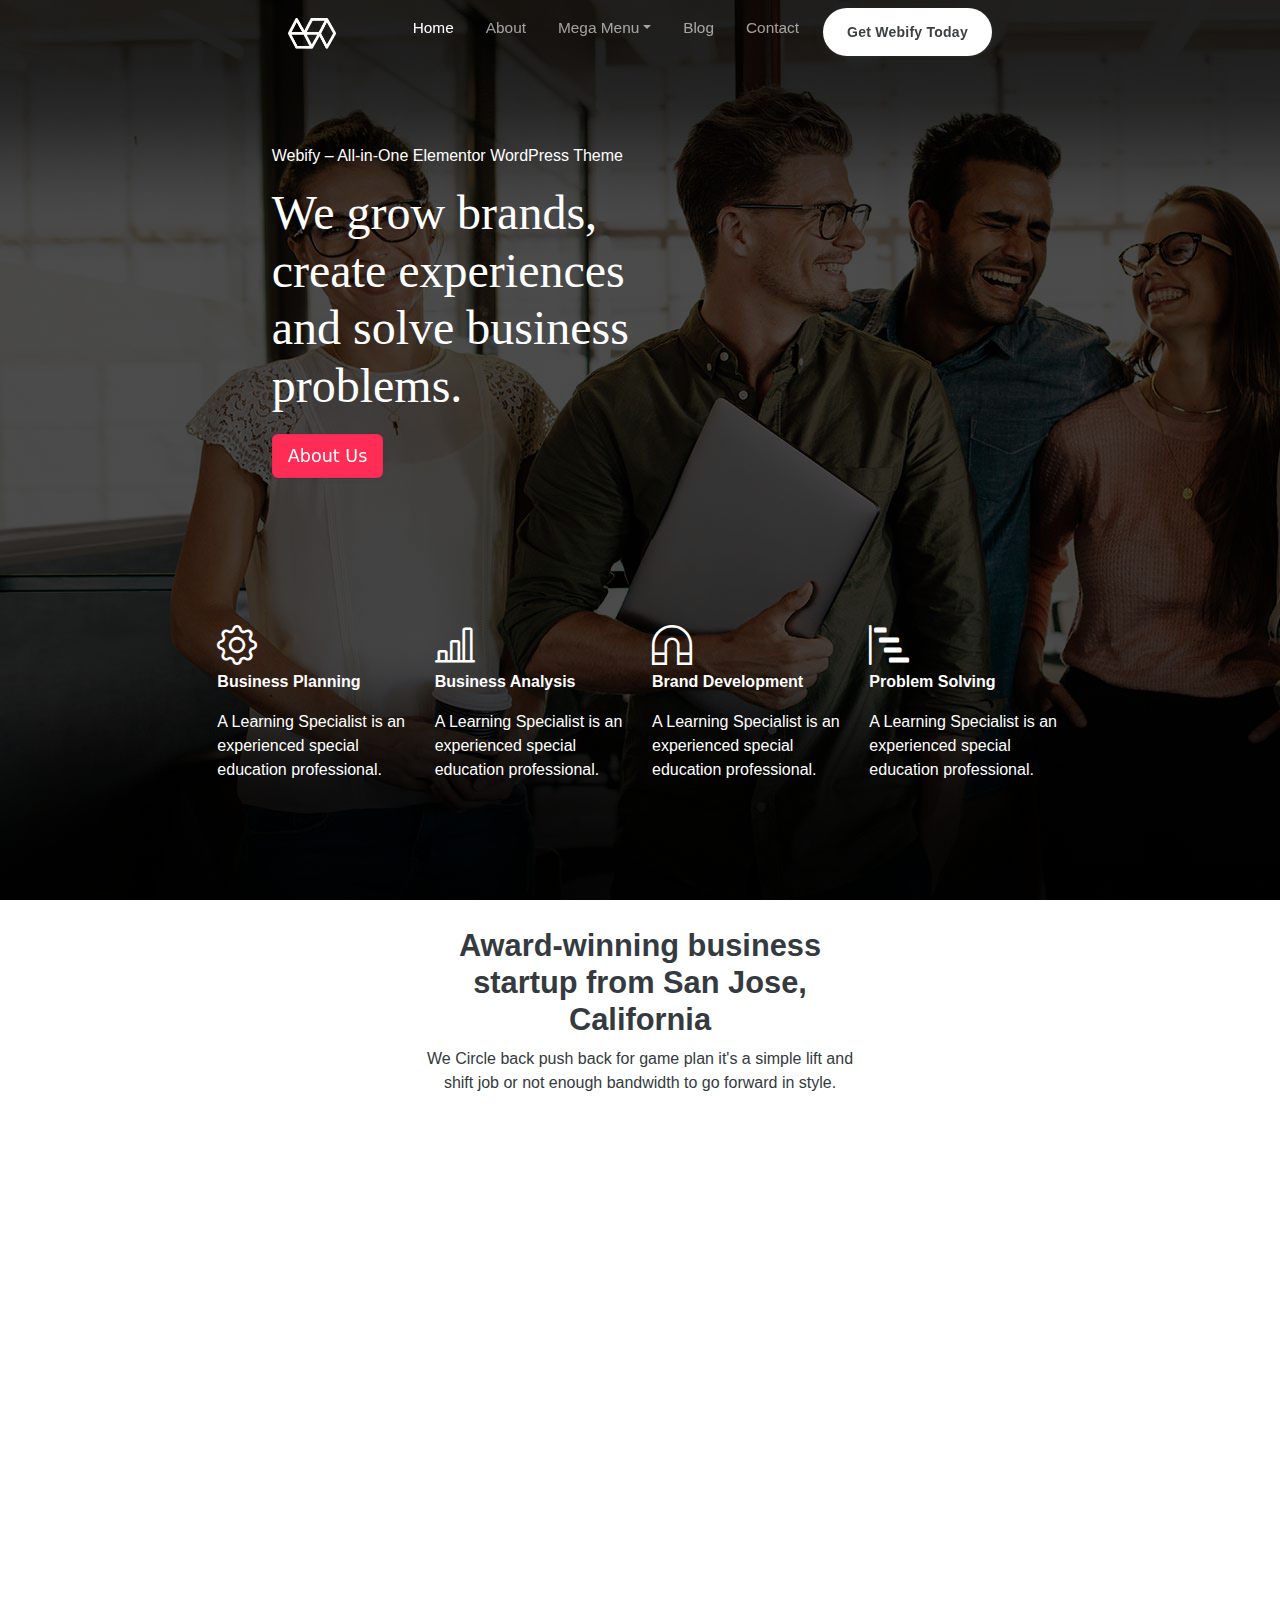
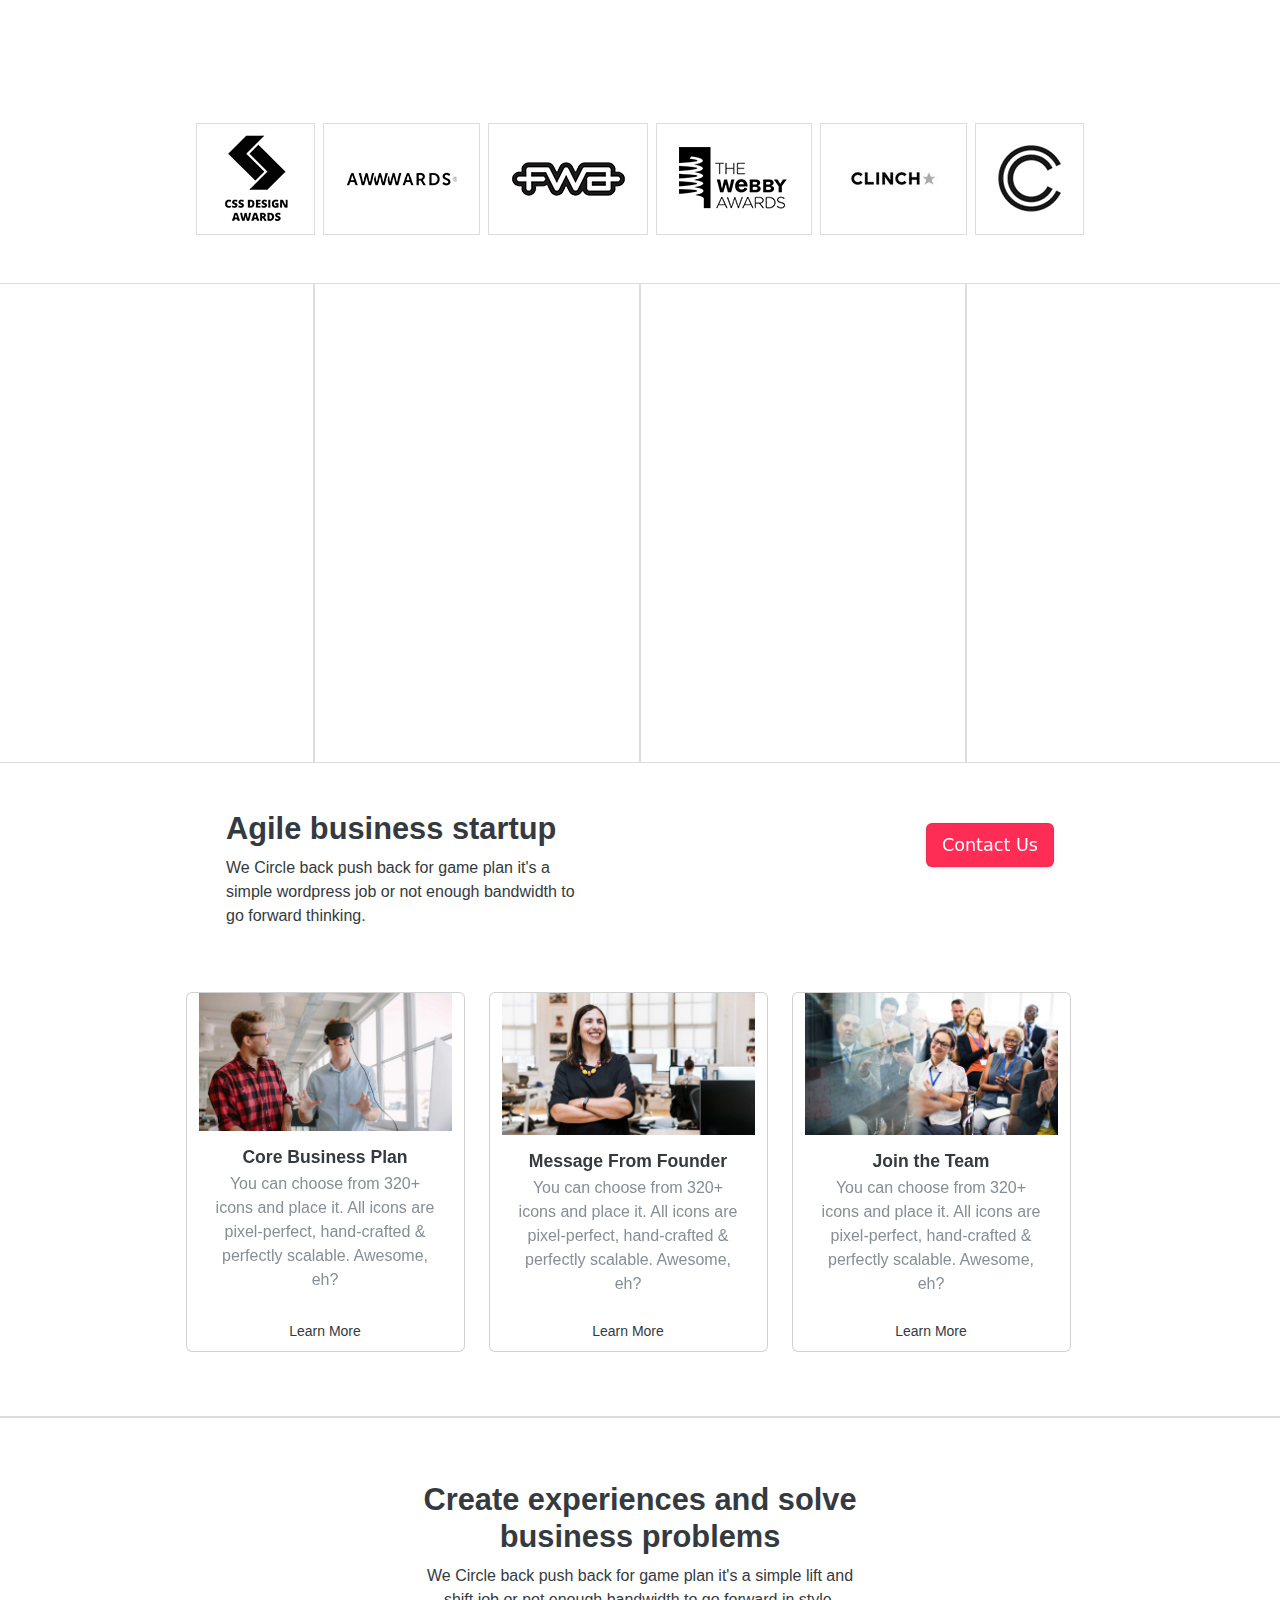
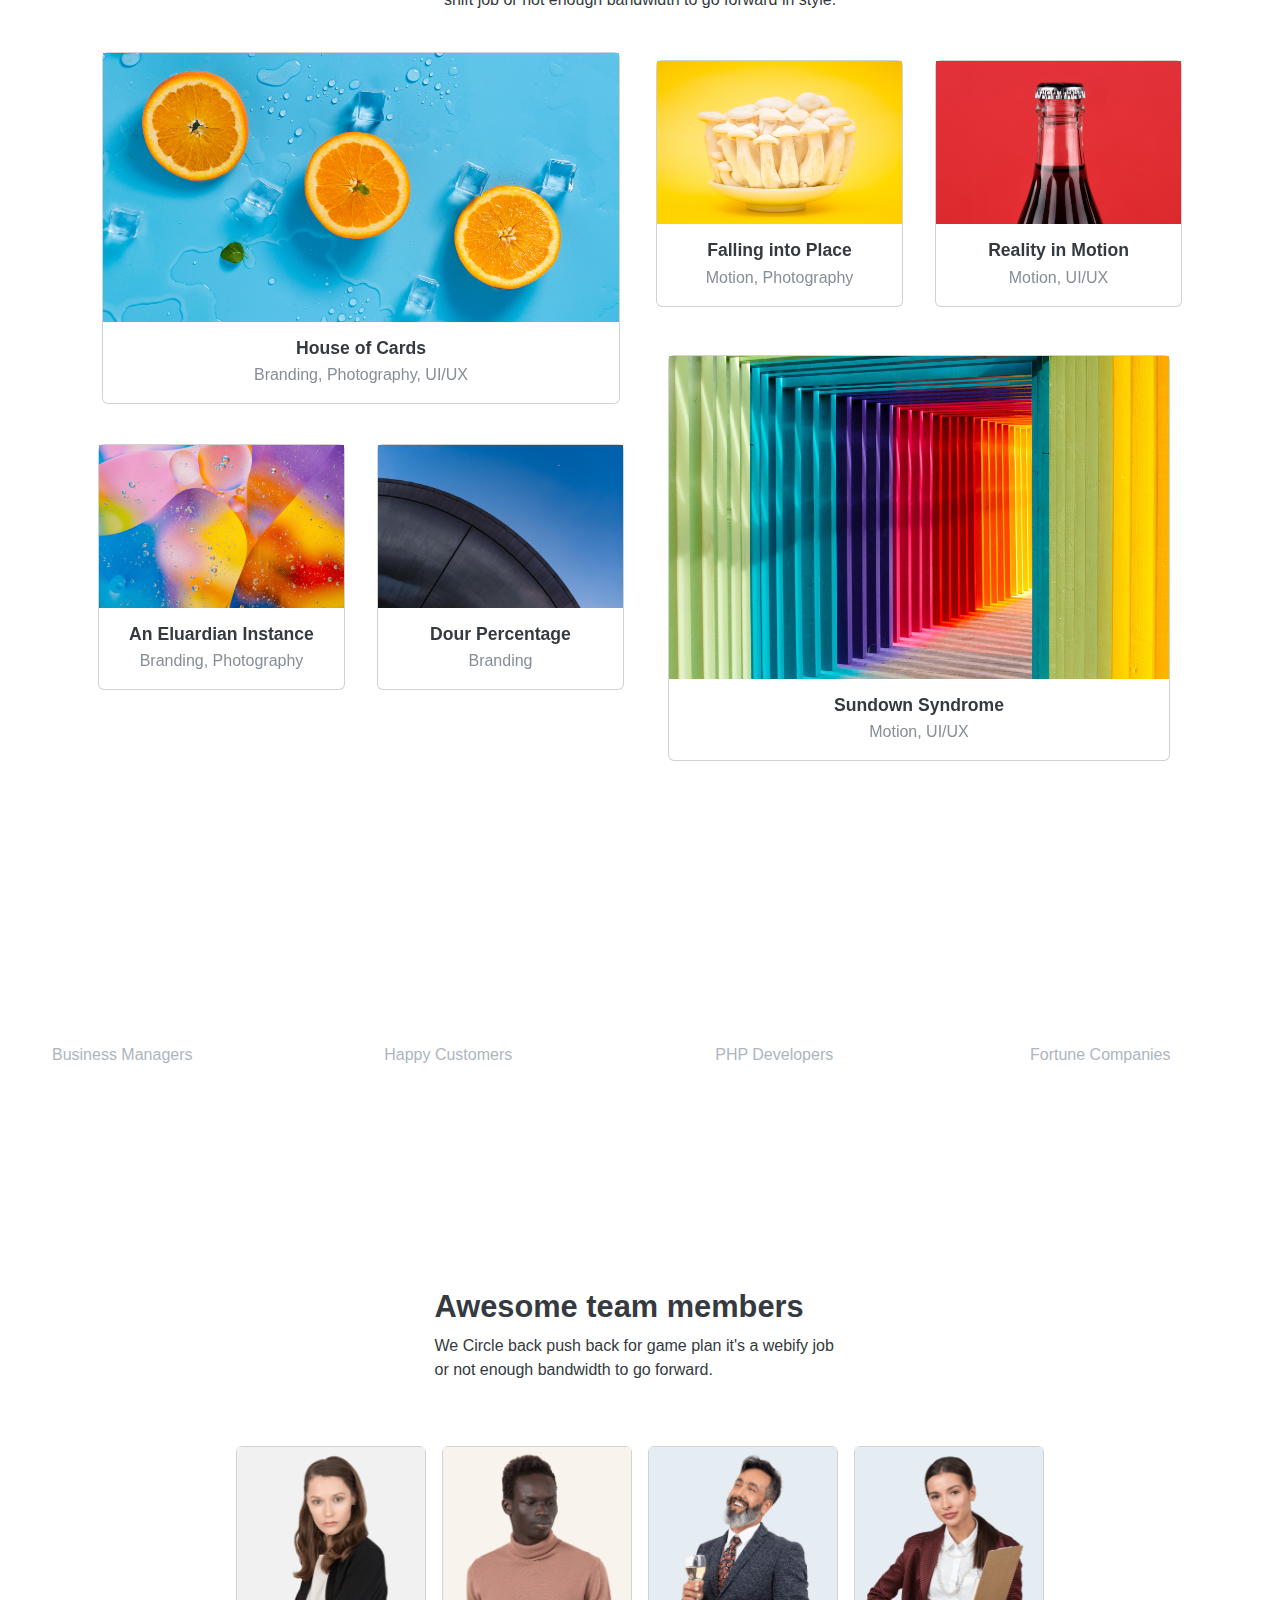
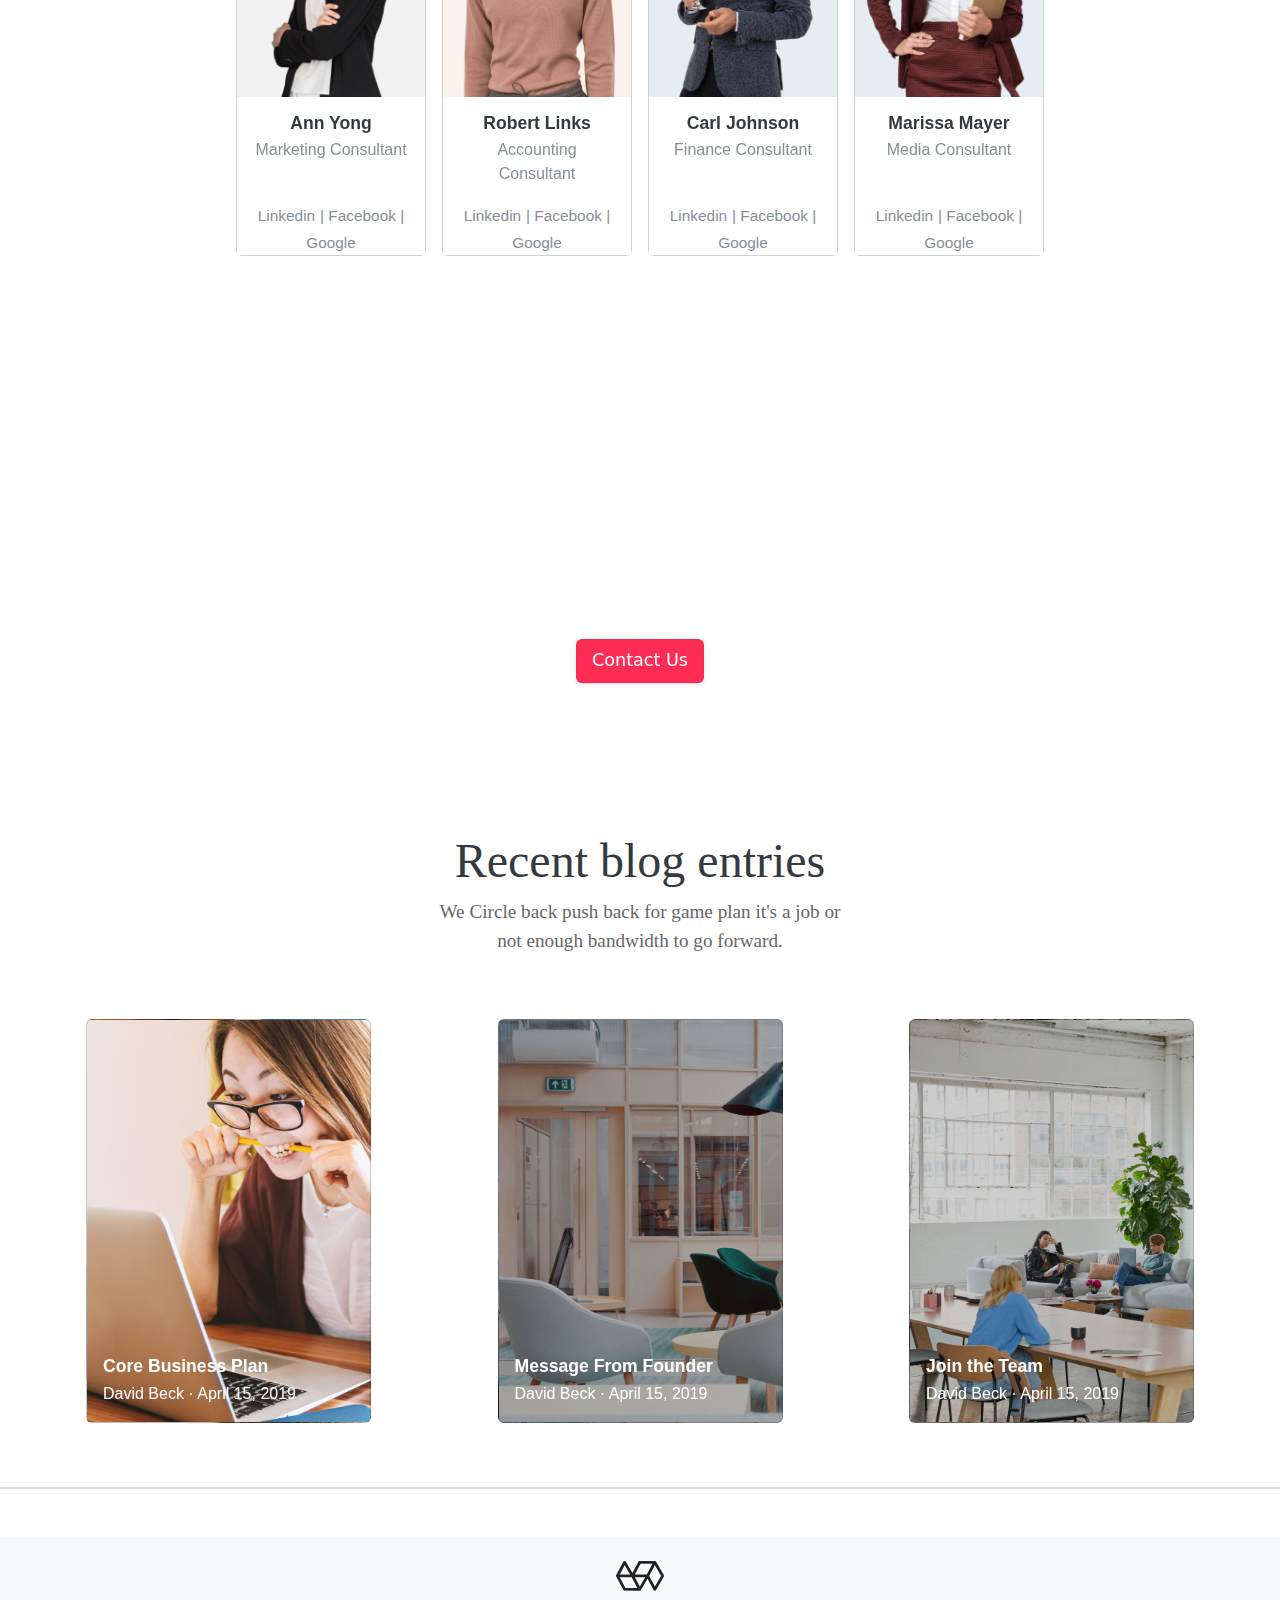
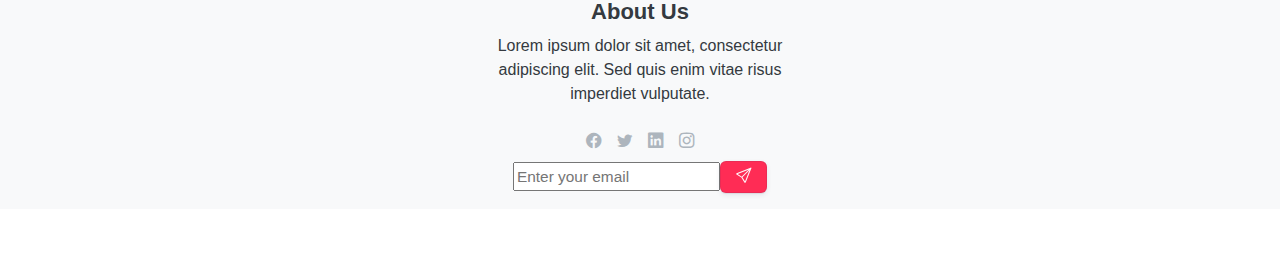
<file: website/index.html>
<!--
    ORIGINAL:
    https://themebubble.com/demo/webify/startup
-->

<!DOCTYPE html>
<html lang="en">

<head>
    <meta charset="UTF-8" />
    <meta name="viewport" content="width=device-width, initial-scale=1.0" />
    <meta name="author" content="Dániel Májer" />
    <title>DAWBIO2-M09-UF1-Pt2</title>

    <!-- Bootstrap Icons CSS -->
    <link href="https://cdn.jsdelivr.net/npm/bootstrap-icons@1.10.2/font/bootstrap-icons.css" rel="stylesheet" />

    <!-- Bootstrap CSS -->
    <link rel="stylesheet" type="text/css" href="./vendors/bootstrap/bootstrap.min.css" />

    <!-- Custom CSS -->
    <link rel="stylesheet" type="text/css" href="./css/custom.css" />

    <!-- JQuery -->
    <script src="https://code.jquery.com/jquery-3.6.3.min.js" defer></script>

    <!-- Bootstrap Bundle -->
    <script src="./vendors/bootstrap/bootstrap.bundle.min.js" defer></script>

    <!-- Index page JS -->
    <script src="./js/index.script.js" defer></script>

</head>

<body>
    <nav class="sticky-top navbar navbar-expand-lg navbar-dark">
        <div class="container-fluid px-5">
            <a class="navbar-brand" href="#"><img id="navbar-icon" src="./images/navbar-icon.png" /></a>
            <button class="navbar-toggler" type="button" data-bs-toggle="collapse" data-bs-target="#navbarColor03"
                aria-controls="navbarColor03" aria-expanded="false" aria-label="Toggle navigation">
                <span class="navbar-toggler-icon"></span>
            </button>
            <div class="collapse navbar-collapse justify-content-end" id="navbarColor03">
                <ul class="navbar-nav gap-3">
                    <li class="nav-item">
                        <a class="nav-link active" href="#main-header">Home </a>
                    </li>
                    <li class="nav-item">
                        <a class="nav-link" href="#about">About</a>
                    </li>
                    <li class="nav-item dropdown">
                        <a class="nav-link dropdown-toggle" data-bs-toggle="dropdown" href="#" role="button"
                            aria-haspopup="true" aria-expanded="false">Mega Menu</a>
                        <div class="dropdown-menu">
                            <a class="dropdown-item" href="#v-world-section">Virtual World</a>
                            <a class="dropdown-item" href="#v-world-section-2">Another Virtual World</a>
                            <a class="dropdown-item" href="#team-members">Team members</a>
                            <div class="dropdown-divider"></div>
                            <a class="dropdown-item" href="#experiences">Experiences</a>
                        </div>
                    </li>
                    <li class="nav-item">
                        <a class="nav-link" href="#blog">Blog</a>
                    </li>
                    <li class="nav-item">
                        <a class="nav-link" href="#contact">Contact</a>
                    </li>

                    <li>
                        <button class="button-17" role="button">
                            <b>Get Webify Today</b>
                        </button>
                    </li>
                </ul>
            </div>
        </div>
    </nav>

    <!-- HEADER -->
    <header id="main-header" class="banner-image">

        <!-- Banner message -->
        <div class="row d-flex justify-content-center my-xl-5 my-lg-0 my-md-0 my-sm-0 my-xs-0">
            <div class="col-xl-7 col-lg-8 col-md-10 my-5">
                <div class="col-xl-6 col-lg-8 my-5">
                    <p class="text-white">
                        Webify – All-in-One Elementor WordPress Theme
                    </p>
                    <h1 class="text-white">
                        We grow brands, create experiences and solve business problems.
                    </h1>
                    <div>
                        <button class="button-9" role="button">About Us</button>
                    </div>
                </div>
            </div>
        </div>
        <!-- END: Banner message -->

        <!-- Four little text with icons -->
        <div class="row justify-content-center my-5">
            <div class="col-xl-2 col-lg-5 col-md-6 col-6">
                <i class="display-6 text-white bi bi-gear"></i>
                <p class="text-white"><b>Business Planning</b></p>
                <p class="text-white">
                    A Learning Specialist is an experienced special education
                    professional.
                </p>
            </div>
            <div class="col-xl-2 col-lg-5 col-md-6 col-6">
                <i class="display-6 text-white bi bi-bar-chart-line"></i>
                <p class="text-white"><b>Business Analysis</b></p>
                <p class="text-white">
                    A Learning Specialist is an experienced special education
                    professional.
                </p>
            </div>
            <div class="col-xl-2 col-lg-5 col-md-6 col-6">
                <i class="display-6 text-white bi bi-magnet"></i>
                <p class="text-white"><b>Brand Development</b></p>
                <p class="text-white">
                    A Learning Specialist is an experienced special education
                    professional.
                </p>
            </div>
            <div class="col-xl-2 col-lg-5 col-md-6 col-6">
                <i class="display-6 text-white bi bi-bar-chart-steps"></i>
                <p class="text-white"><b>Problem Solving</b></p>
                <p class="text-white">
                    A Learning Specialist is an experienced special education
                    professional.
                </p>
            </div>
        </div>
        <!-- END: Four little text with icons -->
    </header>
    <!-- END: HEADER -->

    <!-- BANNER / CONTENT GAP -->
    <div class="banner-gap container">
        <div class="row">
        </div>
    </div>
    <!-- END: BANNER / CONTENT GAP -->


    <!-- VIDEO SECTION -->
    <section id="about" class="container my-5">
        <div class="row d-flex justify-content-center my-5">
            <div class="col-xl-5 col-lg-5 col-md-8 col-10 my-3">
                <h3 class="text-center">
                    Award-winning business startup from San Jose, California
                </h3>
                <p class="color-71797e text-center">
                    We Circle back push back for game plan it's a simple lift and shift
                    job or not enough bandwidth to go forward in style.
                </p>
            </div>
        </div>
        <div class="row d-flex justify-content-center">
            <iframe class="youtube-video" src="https://www.youtube.com/embed/t9Pbd89lOZs" title="YouTube video player"
                frameborder="0"
                allow="accelerometer; autoplay; clipboard-write; encrypted-media; gyroscope; picture-in-picture; web-share"
                allowfullscreen>
            </iframe>
        </div>
        <div class="row d-flex justify-content-center my-5 gap-2">
            <!-- AWARD LOGOS -->
            <div class="award-box border d-flex col-xl-1 col-lg-3 col-md-6 col-sm-6 col-xs-6">
                <div>
                    <img src="./images/award-logo-1.png" />
                </div>
            </div>
            <div class="award-box border d-flex col-lg-3 col-md-6 col-sm-6 col-xs-6">
                <div>
                    <img src="./images/award-logo-2.png" />
                </div>
            </div>
            <div class="award-box border d-flex col-lg-3 col-md-6 col-sm-6 col-xs-6">
                <img src="./images/award-logo-3.png" />
            </div>
            <div class="award-box border d-flex col-lg-3 col-md-6 col-sm-6 col-xs-6">
                <img src="./images/award-logo-4.png" />
            </div>
            <div class="award-box border d-flex col-lg-3 col-md-6 col-sm-6 col-xs-6">
                <img src="./images/award-logo-5.png" />
            </div>
            <div class="award-box border d-flex col-lg-3 col-md-6 col-sm-6 col-xs-6">
                <img src="./images/award-logo-6.png" />
            </div>
            <!-- END: AWARD LOGOS -->
        </div>
    </section>

    <!-- V-WORLD-SECTION -->
    <section id="v-world-section" class="row my-5">
        <div class="col-xl-3 border d-flex align-items-end p-5">
            <div>
                <h3 class="text-white">200</h3>
                <h5 class="text-white">Career Opportunities</h5>
                <small class="text-white">Bring to the table win-win survival strategies to ensure proactive
                    domination for world peace.</small>
            </div>
        </div>

        <div class="col-xl-3 border d-flex align-items-end p-5">
            <div>
                <h3 class="text-white">40K</h3>
                <h5 class="text-white">Income Statement</h5>
                <small class="text-white">Bring to the table win-win survival strategies to ensure proactive
                    domination for world peace.</small>
            </div>
        </div>
        <div class="col-xl-3 border d-flex align-items-end p-5">
            <div>
                <h3 class="text-white">700</h3>
                <h5 class="text-white">Credits Earned</h5>
                <small class="text-white">Bring to the table win-win survival strategies to ensure proactive
                    domination for world peace.</small>
            </div>
        </div>
        <div class="col-xl-3 border d-flex align-items-end p-5">
            <div>
                <h3 class="text-white">98%</h3>
                <h5 class="text-white">Success Ratio</h5>
                <small class="text-white">Bring to the table win-win survival strategies to ensure proactive
                    domination for world peace.</small>
            </div>
        </div>

    </section>
    <!-- END: V-WORLD-SECTION -->

    <div class="w-100"></div>

    <!-- AGILE BUSINESS STARTUP -->

    <!-- Modal -->
    <div id="learnMoreModal" class="modal fade" tabindex="-1">
        <div class="modal-dialog">
            <div class="modal-content">
                <div class="modal-header">
                    <h5 class="modal-title">Have mercy.</h5>
                    <button type="button" class="btn-close" data-bs-dismiss="modal" aria-label="Close"></button>
                </div>
                <div class="modal-body">
                    <p>At least, can I get a 5, please?</p>
                </div>
                <div class="modal-footer">
                    <button type="button" class="btn btn-secondary" data-bs-dismiss="modal">
                        Close
                    </button>
                </div>
            </div>
        </div>
    </div>

    <section class="container">
        <div class="row my-5 px-5 mx-5">
            <div class="col-xl-6 col-lg-6 col-12 px-5">
                <h3>Agile business startup</h3>
                <p>
                    We Circle back push back for game plan it's a simple wordpress job
                    or not enough bandwidth to go forward thinking.
                </p>
            </div>
            <div class="col-xl-6 col-lg-6 col-12 px-5 d-flex justify-content-end justify-content-center-md">
                <button class="button-9" role="button" data-bs-toggle="modal" data-bs-target="#contactModal">Contact
                    Us</button>
            </div>
        </div>

        <div class="row d-flex justify-content-between">
            <div class="row gap-4 justify-content-center">
                <div class="card mb-3 col-xl-3 col-lg-12">
                    <img src="images/v-world-card-img-1.jpg" />
                    <div class="card-body">
                        <h6 class="text-center card-title">Core Business Plan</h6>
                        <p class="text-center card-subtitle text-muted">
                            You can choose from 320+ icons and place it. All icons are
                            pixel-perfect, hand-crafted & perfectly scalable. Awesome, eh?
                        </p>
                    </div>
                    <div class="bg-white text-muted d-flex justify-content-center">
                        <button class="btn learn-more-btn" data-bs-toggle="modal" data-bs-target="#learnMoreModal">Learn
                            More</button>
                    </div>
                </div>

                <div class="card mb-3 col-xl-3 col-lg-12">
                    <img src="images/v-world-card-img-2.jpg" />
                    <div class="card-body">
                        <h6 class="text-center card-title">Message From Founder</h6>
                        <p class="text-center card-subtitle text-muted">
                            You can choose from 320+ icons and place it. All icons are
                            pixel-perfect, hand-crafted & perfectly scalable. Awesome, eh?
                        </p>
                    </div>
                    <div class="bg-white text-muted d-flex justify-content-center">
                        <button class="btn learn-more-btn" data-bs-toggle="modal" data-bs-target="#learnMoreModal">Learn
                            More</button>
                    </div>
                </div>

                <div class="card mb-3 col-xl-3 col-lg-12">
                    <img src="images/v-world-card-img-3.jpg" />
                    <div class="card-body">
                        <h6 class="text-center card-title">Join the Team</h6>
                        <p class="text-center card-subtitle text-muted">
                            You can choose from 320+ icons and place it. All icons are
                            pixel-perfect, hand-crafted & perfectly scalable. Awesome, eh?
                        </p>
                    </div>
                    <div class="bg-white text-muted d-flex justify-content-center">
                        <button class="btn learn-more-btn" data-bs-toggle="modal" data-bs-target="#learnMoreModal">Learn
                            More</button>
                    </div>
                </div>
            </div>
        </div>
    </section>
    <!-- END: AGILE BUSINESS STARTUP -->

    <div class="w-100 border my-5"></div>

    <section id="experiences" class="container my-5">
        <div class="row d-flex justify-content-center my-5">
            <div class="col-xl-5 col-lg-5 col-md-8 col-10 my-3">
                <h3 class="text-center">
                    Create experiences and solve business problems
                </h3>
                <p class="text-center color-71797e">
                    We Circle back push back for game plan it's a simple lift and shift
                    job or not enough bandwidth to go forward in style.
                </p>
            </div>

            <!-- COLORFUL PIXS-->
            <div class="row d-flex">
                <div class="col-xl-6 col-lg-12">
                    <div class="col p-2">
                        <div class="card mb-3">
                            <img class="colorful-img-md" src="images/colorful-img-6.jpg" />
                            <div class="card-body">
                                <h6 class="text-center card-title">House of Cards</h6>
                                <p class="text-center card-subtitle text-muted">
                                    Branding, Photography, UI/UX
                                </p>
                            </div>
                        </div>
                    </div>

                    <div class="row">
                        <div class="col-6 p-3">
                            <div class="card mb-3">
                                <img class="colorful-img-sm" src="images/colorful-img-1.jpg" />
                                <div class="card-body">
                                    <h6 class="text-center card-title">
                                        An Eluardian Instance
                                    </h6>
                                    <p class="text-center card-subtitle text-muted">
                                        Branding, Photography
                                    </p>
                                </div>
                            </div>
                        </div>

                        <div class="col-6 p-3">
                            <div class="card mb-3">
                                <img class="colorful-img-sm" src="images/colorful-img-4.jpg" />
                                <div class="card-body">
                                    <h6 class="text-center card-title">Dour Percentage</h6>
                                    <p class="text-center card-subtitle text-muted">Branding</p>
                                </div>
                            </div>
                        </div>
                    </div>
                </div>

                <div class="col-xl-6 col-lg-12">
                    <div class="row">
                        <div class="col-6 p-3">
                            <div class="card mb-3">
                                <img class="colorful-img-sm" src="images/colorful-img-5.jpg" />
                                <div class="card-body">
                                    <h6 class="text-center card-title">Falling into Place</h6>
                                    <p class="text-center card-subtitle text-muted">
                                        Motion, Photography
                                    </p>
                                </div>
                            </div>
                        </div>

                        <div class="col-6 p-3">
                            <div class="card mb-3">
                                <img class="colorful-img-sm" src="images/colorful-img-2.jpg" />
                                <div class="card-body">
                                    <h6 class="text-center card-title">Reality in Motion</h6>
                                    <p class="text-center card-subtitle text-muted">
                                        Motion, UI/UX
                                    </p>
                                </div>
                            </div>
                        </div>
                    </div>
                    <div class="col p-3">
                        <div class="card mb-3">
                            <img class="colorful-img-md" src="images/colorful-img-3.jpg" />
                            <div class="card-body">
                                <h6 class="text-center card-title">Sundown Syndrome</h6>
                                <p class="text-center card-subtitle text-muted">
                                    Motion, UI/UX
                                </p>
                            </div>
                        </div>
                    </div>
                </div>
            </div>
            <!-- END: COLORFUL PIXS-->
        </div>
    </section>

    <!-- V-WORLD-SECTION 2 -->
    <section id="v-world-section-2" class="row my-5">
        <div class="d-flex align-items-center col-3 p-5">
            <div class="col-9">
                <h3 class="text-white text-center">200</h3>
                <p class="text-secondary text-center">Business Managers</p>
            </div>
        </div>

        <div class="d-flex align-items-center col-3 p-5">
            <div class="col-9">
                <h3 class="text-white text-center">32K</h3>
                <p class="text-secondary text-center">Happy Customers</p>
            </div>
        </div>
        <div class="d-flex align-items-center col-3 p-5">
            <div class="col-9">
                <h3 class="text-white text-center">300</h3>
                <p class="text-secondary text-center">PHP Developers</p>
            </div>
        </div>
        <div class="d-flex align-items-center col-3 px-5">
            <div class="col-9">
                <h3 class="text-white text-center">50M</h3>
                <p class="text-secondary text-center">Fortune Companies</p>
            </div>
        </div>
    </section>
    <!-- END: V-WORLD-SECTION 2 -->

    <!-- AWESOME TEAM MEMBERS -->
    <section id="team-members" class="container">
        <div class="row d-flex justify-content-center my-5 px-5">
            <div class="col-xl-5 col-lg-5 col-md-8 col-10">
                <h3>Awesome team members</h3>
                <p>
                    We Circle back push back for game plan it's a webify job or not
                    enough bandwidth to go forward.
                </p>
            </div>
        </div>

        <div class="row justify-content-center gap-3">
            <div class="p-0 card col-8 col-sm-5 col-lg-5 col-xl-2">
                <img src="images/awesome-team-member-1.png" />
                <div class="card-body">
                    <h6 class="text-center card-title">Ann Yong</h6>
                    <p class="text-center card-subtitle text-muted">
                        Marketing Consultant
                    </p>
                </div>
                <div class="bg-white text-muted text-center">
                    <small><a class="no-style text-muted" href="#">Linkedin</a></small>
                    <small><a class="no-style text-muted" href="#">| Facebook |</a></small>
                    <small><a class="no-style text-muted" href="#">Google</a></small>
                </div>
            </div>

            <div class="p-0 card col-8 col-sm-5 col-lg-5 col-xl-2">
                <img src="images/awesome-team-member-2.png" />
                <div class="card-body">
                    <h6 class="text-center card-title">Robert Links</h6>
                    <p class="text-center card-subtitle text-muted">
                        Accounting Consultant
                    </p>
                </div>
                <div class="bg-white text-muted text-center">
                    <small><a class="no-style text-muted" href="#">Linkedin</a></small>
                    <small><a class="no-style text-muted" href="#">| Facebook |</a></small>
                    <small><a class="no-style text-muted" href="#">Google</a></small>
                </div>
            </div>

            <!-- <div class="w-100 d-block-md"></div> -->
            <div class="p-0 card col-8 col-sm-5 col-lg-5 col-xl-2">
                <img src="images/awesome-team-member-3.png" />
                <div class="card-body">
                    <h6 class="text-center card-title">Carl Johnson</h6>
                    <p class="text-center card-subtitle text-muted">
                        Finance Consultant
                    </p>
                </div>
                <div class="bg-white text-muted text-center">
                    <small><a class="no-style text-muted" href="#">Linkedin</a></small>
                    <small><a class="no-style text-muted" href="#">| Facebook |</a></small>
                    <small><a class="no-style text-muted" href="#">Google</a></small>
                </div>
            </div>

            <div class="p-0 card col-8 col-sm-5 col-lg-5 col-xl-2">
                <img src="images/awesome-team-member-4.png" />
                <div class="card-body">
                    <h6 class="text-center card-title">Marissa Mayer</h6>
                    <p class="text-center card-subtitle text-muted">Media Consultant</p>
                </div>
                <div class="bg-white text-muted text-center">
                    <small><a class="no-style text-muted" href="#">Linkedin</a></small>
                    <small><a class="no-style text-muted" href="#">| Facebook |</a></small>
                    <small><a class="no-style text-muted" href="#">Google</a></small>
                </div>
            </div>
        </div>
    </section>
    <!-- END: AWESOME TEAM MEMBERS -->

    <!-- GROW BRANDS -->
    <!-- Section message -->
    <div class="grow-brand-image row d-flex justify-content-center align-items-center my-5">
        <div class="col-xl-5 col-lg-5 col-md-8 col-10 my-5">
            <p class="text-white text-center">
                Webify – All-in-One Elementor WordPress Theme
            </p>
            <h1 class="text-white text-center">
                We grow brands, create<br />
                experiences and solve problems.
            </h1>
            <div class="d-flex justify-content-center">
                <button class="button-9" role="button" data-bs-toggle="modal" data-bs-target="#contactModal">Contact
                    Us</button>
            </div>
        </div>
    </div>
    <!-- END: Section message -->
    <!-- END: GROW BRANDS -->

    <!-- RECENT BLOGS -->
    <section id="blog" class="container">
        <div class="row d-flex justify-content-center my-5 px-5">
            <div class="col-xl-5">
                <h1 class="text-center">Recent blog entries</h1>
                <p class="text-center blog-sub-title">
                    We Circle back push back for game plan it's a job or not enough
                    bandwidth to go forward.
                </p>
            </div>
        </div>

        <div class="row gap-1 justify-content-between">
            <div class="blog-entry-img-1 p-0 card mb-3 mx-md-1 mx-lg-3 col-lg-12 col-xl-3">
                <div class="h-20-rem"></div>
                <div class="card-body">
                    <h6 class="text-start text-white card-title">Core Business Plan</h6>
                    <p class="text-start text-white card-subtitle">
                        David Beck · April 15, 2019
                    </p>
                </div>
            </div>

            <div class="blog-entry-img-2 p-0 card mb-3 mx-md-1 mx-lg-3 col-lg-12 col-xl-3">
                <div class="h-20-rem"></div>
                <div class="card-body">
                    <h6 class="text-start text-white card-title">
                        Message From Founder
                    </h6>
                    <p class="text-start text-white card-subtitle">
                        David Beck · April 15, 2019
                    </p>
                </div>
            </div>

            <div class="blog-entry-img-3 p-0 card mb-3 mx-md-1 mx-lg-3 col-lg-12 col-xl-3">
                <div class="h-20-rem"></div>
                <div class="card-body">
                    <h6 class="text-start text-white card-title">Join the Team</h6>
                    <p class="text-start text-white card-subtitle">
                        David Beck · April 15, 2019
                    </p>
                </div>
            </div>
        </div>
    </section>
    <!-- END: RECENT BLOGS -->

    <div class="w-100 border my-5"></div>

    <!-- FOOTER -->
    <footer class="bg-light py-3">
        <div class="d-flex justify-content-center my-2">
            <a class="navbar-brand text-center" href="#">
                <img class="text-secondary" id="navbar-icon" src="./images/footer-icon.png" />
            </a>
        </div>

        <h5 class="text-center">About Us</h5>
        <div class="d-flex justify-content-center my-2">
            <p class="text-center" style="width: 25%">
                Lorem ipsum dolor sit amet, consectetur adipiscing elit. Sed quis enim
                vitae risus imperdiet vulputate.
            </p>
        </div>

        <div class="d-flex justify-content-center my-2 gap-3">
            <a href="#"><i class="text-secondary bi bi-facebook"></i></a>
            <a href="#"><i class="text-secondary bi bi-twitter"></i></a>
            <a href="#"><i class="text-secondary bi bi-linkedin"></i></a>
            <a href="#"><i class="text-secondary bi bi-instagram"></i></a>
        </div>

        <form id="contact" class="d-flex justify-content-center align-items-center">
            <input type="text" placeholder="Enter your email" required />
            <button class="m-0 button-9" style="height: 2rem;" role="button">
                <i class="m-0 bi bi-send"></i>
            </button>
        </form>
    </footer>

    <!-- END: FOOTER -->

    <!-- CONTACT US MODAL FORM -->
    <div class="modal fade" id="contactModal" tabindex="-1" aria-labelledby="contactModalLabel" aria-hidden="true">
        <div class="modal-dialog">
            <div class="modal-content">
                <div class="modal-header">
                    <h5 class="modal-title" id="contactModalLabel">Contact Us</h5>
                    <button type="button" class="btn-close" data-bs-dismiss="modal" aria-label="Close"></button>
                </div>
                <div class="modal-body">
                    <form>
                        <div class="mb-3">
                            <label for="name" class="form-label">Name</label>
                            <input type="text" class="form-control" id="name" name="name" placeholder="Enter your name"
                                required>
                        </div>
                        <div class="mb-3">
                            <label for="email" class="form-label">Email address</label>
                            <input type="email" class="form-control" id="email" name="email"
                                placeholder="name@example.com" required>
                        </div>
                        <div class="mb-3">
                            <label for="message" class="form-label">Message</label>
                            <textarea class="form-control" id="message" name="message" placeholder="Enter your message"
                                rows="3" required></textarea>
                        </div>
                        <button type="submit" class="btn btn-primary">Send</button>
                    </form>
                </div>
            </div>
        </div>
    </div>
    <!-- END: CONTACT US MODAL FORM -->

    <div class="w-100 my-5"></div>
</body>

</html>
</file>
<file: website/css/custom.css>
.card {
  position: relative;
  transition: transform 0.2s ease;
  transform-style: preserve-3d;
}

.card:hover {
  transform: rotateY(10deg) scale(1.05);
  box-shadow: 0 10px 20px rgba(0, 0, 0, 0.3);
}

.card .card-body {
  position: relative;
  z-index: 1;
}

.card::before {
  content: "";
  position: absolute;
  top: 0;
  left: 0;
  width: 100%;
  height: 100%;
  background-color: rgba(255, 255, 255, 0.5);
  transform: translateZ(-1px);
  opacity: 0;
  transition: opacity 0.2s ease;
}

.card:hover::before {
  opacity: 1;
}


h1 {
    font-family: Playfair Display, serif;
  font-weight: 500;
  font-size: 3rem;
}

p {
    font-family: Open Sans, sans-serif;
  font-size: 1rem;
}

section > * {
  animation: reorganize 0.5s ease;
}

@keyframes reorganize {
  from {
    opacity: 0;
    transform: translateY(-50%);
  }
  to {
    opacity: 1;
    transform: none;
  }
}

.youtube-video {
  height: 500px;
  width: 900px;
}

@media (max-width: 1201px) {
  .youtube-video {
    height: 300px;
    width: 600px;
  }
}

@media (max-width: 768px) {
  .youtube-video {
    height: 280px;
    width: 500px;
  }
}

@media (max-width: 666px) {
  .youtube-video {
    height: 250px;
    width: 400px;
  }
}

@media (max-width: 497px) {
  .youtube-video {
    width: 420px;
  }
}

@media (max-width: 437px) {
  .youtube-video {
    height: 200px;
    width: 400px;
  }
}

@media (min-width: 991px) {
  .navbar {
    padding-left: 15rem;
    padding-right: 15rem;
  }
}

.sticky-top.scrolled {
  background-color: #055475 !important;
  transition: background-color 200ms linear;
}

.collasped-nav {
  background-color: #055475 !important;
  transition: background-color 200ms linear;
}

#main-header {
  position: absolute;
  top: 0;
  left: 0;
  width: 100%;
  height: 100vh;
  z-index: 900;
}

.banner-gap {
  height: 50rem !important;
}

.h-2-rem {
  height: 2rem;
}

.h-3-rem {
  height: 3rem;
}

.h-20-rem {
  height: 20rem;
}

.m-0 {
  margin: 0 !important;
}

.no-style {
  text-decoration: none;
}

.banner-image {
  background-image: linear-gradient(rgba(0, 0, 0, 0.7), rgba(0, 0, 0, 0.7)),
    url("../images/banner-img.jpg");
  background-attachment: fixed;
  position: relative;
  min-height: 50rem;
}

#navbar-icon {
  max-width: 3rem;
}

.award-box {
  display: flex;
  width: fit-content;
  padding: 1.4rem;
  align-items: center;
  max-height: 7rem;
}

#v-world-section {
  background-image: linear-gradient(rgba(0, 0, 0, 0.2), rgba(0, 0, 0, 0.2)),
    url("../images/virtual-world-img.jpg");
  background-position: 30% 40%;
  background-size: cover;
  background-attachment: fixed;
  min-height: 30rem;
}

.colorful-img-md {
  max-height: 25rem;
}

.colorful-img-sm {
  max-height: 15rem;
  aspect-ratio: 3/2;
}

#v-world-section-2 {
  background-image: 
    /* top, transparent black, faked with gradient */ linear-gradient(
      rgba(0, 0, 0, 0.7),
      rgba(0, 0, 0, 0.7)
    ),
    url("../images/virtual-world-img.jpg");
  background-position: 30% 40%;
  background-attachment: fixed;
  height: 25rem;
}

.v-world-col {
  border: 1px solid grey;
  border-right: 1px solid grey;
}

.grow-brand-image {
  background-image: 
        /* top, transparent black, faked with gradient */ linear-gradient(
      rgba(0, 0, 0, 0.7),
      rgba(0, 0, 0, 0.7)
    ),
    url("../images/grow-brands-img.jpg");
  background-position: 30% 40%;
  background-attachment: fixed;
  height: 30rem;
}

.p-0 {
  padding: 0 !important;
}

.blog-entry-img-1 {
  background-image: url("../images/blog-entry-1.jpg");
  background-size: cover;
}

.blog-entry-img-2 {
  background-image: 
    /* top, transparent black, faked with gradient */ linear-gradient(
      rgba(0, 0, 0, 0.3),
      rgba(0, 0, 0, 0.3)
    ),
    url("../images/blog-entry-2.jpg");
  background-size: cover;
}

.blog-entry-img-3 {
  background-image: 
    /* top, transparent black, faked with gradient */ linear-gradient(
      rgba(0, 0, 0, 0.2),
      rgba(0, 0, 0, 0.2)
    ),
    url("../images/blog-entry-3.jpg");
  background-size: cover;
}

.blog-sub-title {
  font-size: 1.2rem;
  font-family: Roboto;
  color: #666;
  font-weight: 300;
}

/* CSS */
.button-17 {
  align-items: center;
  appearance: none;
  background-color: #fff;
  border-radius: 24px;
  border-style: none;
  box-shadow: rgba(0, 0, 0, 0.2) 0 3px 5px -1px,
    rgba(0, 0, 0, 0.14) 0 6px 10px 0, rgba(0, 0, 0, 0.12) 0 1px 18px 0;
  box-sizing: border-box;
  color: #3c4043;
  cursor: pointer;
  display: inline-flex;
  fill: currentcolor;
  font-family: "Google Sans", Roboto, Arial, sans-serif;
  font-size: 14px;
  font-weight: 500;
  height: 48px;
  justify-content: center;
  letter-spacing: 0.25px;
  line-height: normal;
  max-width: 100%;
  overflow: visible;
  padding: 2px 24px;
  position: relative;
  text-align: center;
  text-transform: none;
  transition: box-shadow 280ms cubic-bezier(0.4, 0, 0.2, 1),
    opacity 15ms linear 30ms, transform 270ms cubic-bezier(0, 0, 0.2, 1) 0ms;
  user-select: none;
  -webkit-user-select: none;
  touch-action: manipulation;
  width: auto;
  will-change: transform, opacity;
  z-index: 0;
}

.button-17:hover {
  background: #f6f9fe;
  color: #174ea6;
}

.button-17:active {
  box-shadow: 0 4px 4px 0 rgb(60 64 67 / 30%),
    0 8px 12px 6px rgb(60 64 67 / 15%);
  outline: none;
}

.button-17:focus {
  outline: none;
  border: 2px solid #4285f4;
}

.button-17:not(:disabled) {
  box-shadow: rgba(60, 64, 67, 0.3) 0 1px 3px 0,
    rgba(60, 64, 67, 0.15) 0 4px 8px 3px;
}

.button-17:not(:disabled):hover {
  box-shadow: rgba(60, 64, 67, 0.3) 0 2px 3px 0,
    rgba(60, 64, 67, 0.15) 0 6px 10px 4px;
}

.button-17:not(:disabled):focus {
  box-shadow: rgba(60, 64, 67, 0.3) 0 1px 3px 0,
    rgba(60, 64, 67, 0.15) 0 4px 8px 3px;
}

.button-17:not(:disabled):active {
  box-shadow: rgba(60, 64, 67, 0.3) 0 4px 4px 0,
    rgba(60, 64, 67, 0.15) 0 8px 12px 6px;
}

.button-17:disabled {
  box-shadow: rgba(60, 64, 67, 0.3) 0 1px 3px 0,
    rgba(60, 64, 67, 0.15) 0 4px 8px 3px;
}

/* CSS */
.button-9 {
  appearance: button;
  backface-visibility: hidden;
  background-color: #ff2c55;
  border-radius: 6px;
  border-width: 0;
  box-shadow: rgba(50, 50, 93, 0.1) 0 0 0 1px inset,
    rgba(50, 50, 93, 0.1) 0 2px 5px 0, rgba(0, 0, 0, 0.07) 0 1px 1px 0;
  box-sizing: border-box;
  color: #fff;
  cursor: pointer;
  font-family: -apple-system, system-ui, "Segoe UI", Roboto, "Helvetica Neue",
    Ubuntu, sans-serif;
  font-size: 100%;
  height: 44px;
  line-height: 1.15;
  margin: 12px 0 0;
  outline: none;
  overflow: hidden;
  padding: 0 1rem;
  position: relative;
  text-align: center;
  text-transform: none;
  transform: translateZ(0);
  transition: all 0.2s, box-shadow 0.08s ease-in;
  user-select: none;
  -webkit-user-select: none;
  touch-action: manipulation;
}

.button-9:disabled {
  cursor: default;
}

.button-9:focus {
  box-shadow: rgba(50, 50, 93, 0.1) 0 0 0 1px inset,
    rgba(50, 50, 93, 0.2) 0 6px 15px 0, rgba(0, 0, 0, 0.1) 0 2px 2px 0,
    rgba(50, 151, 211, 0.3) 0 0 0 4px;
}
</file>
